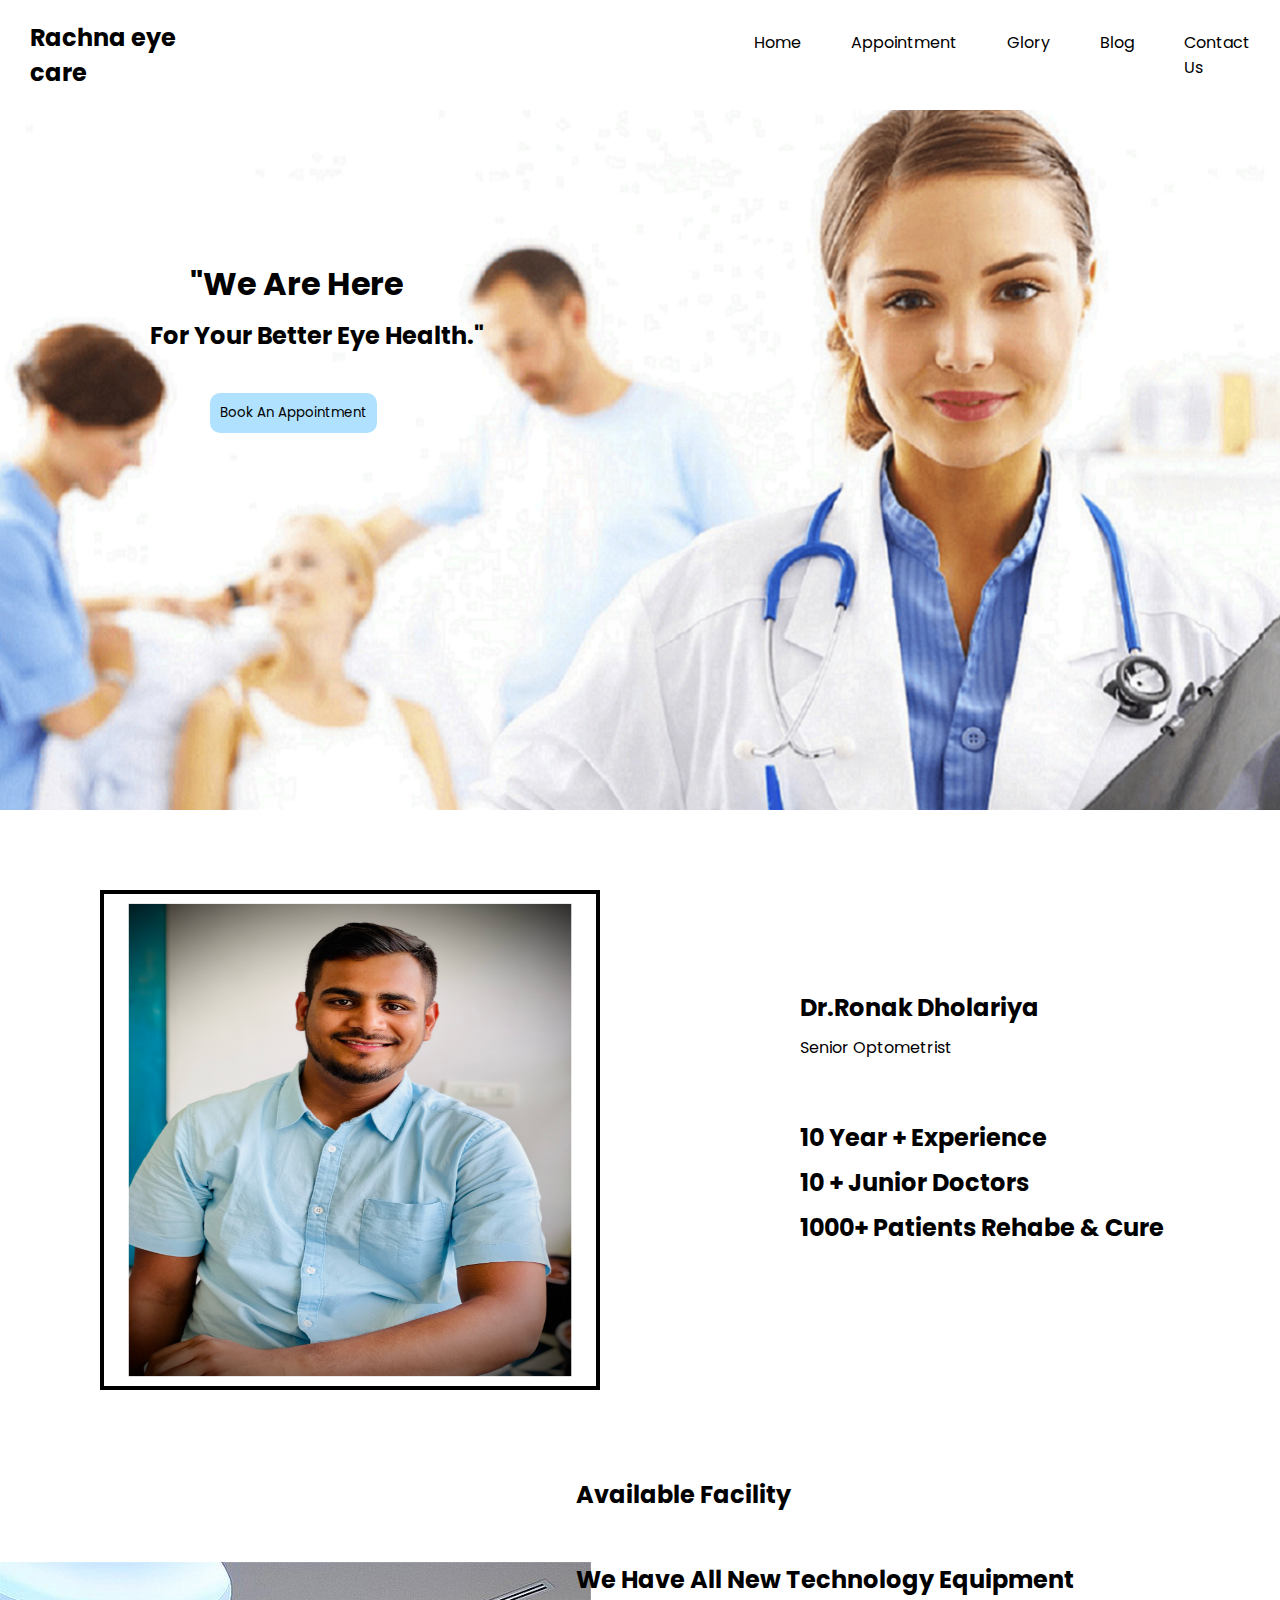
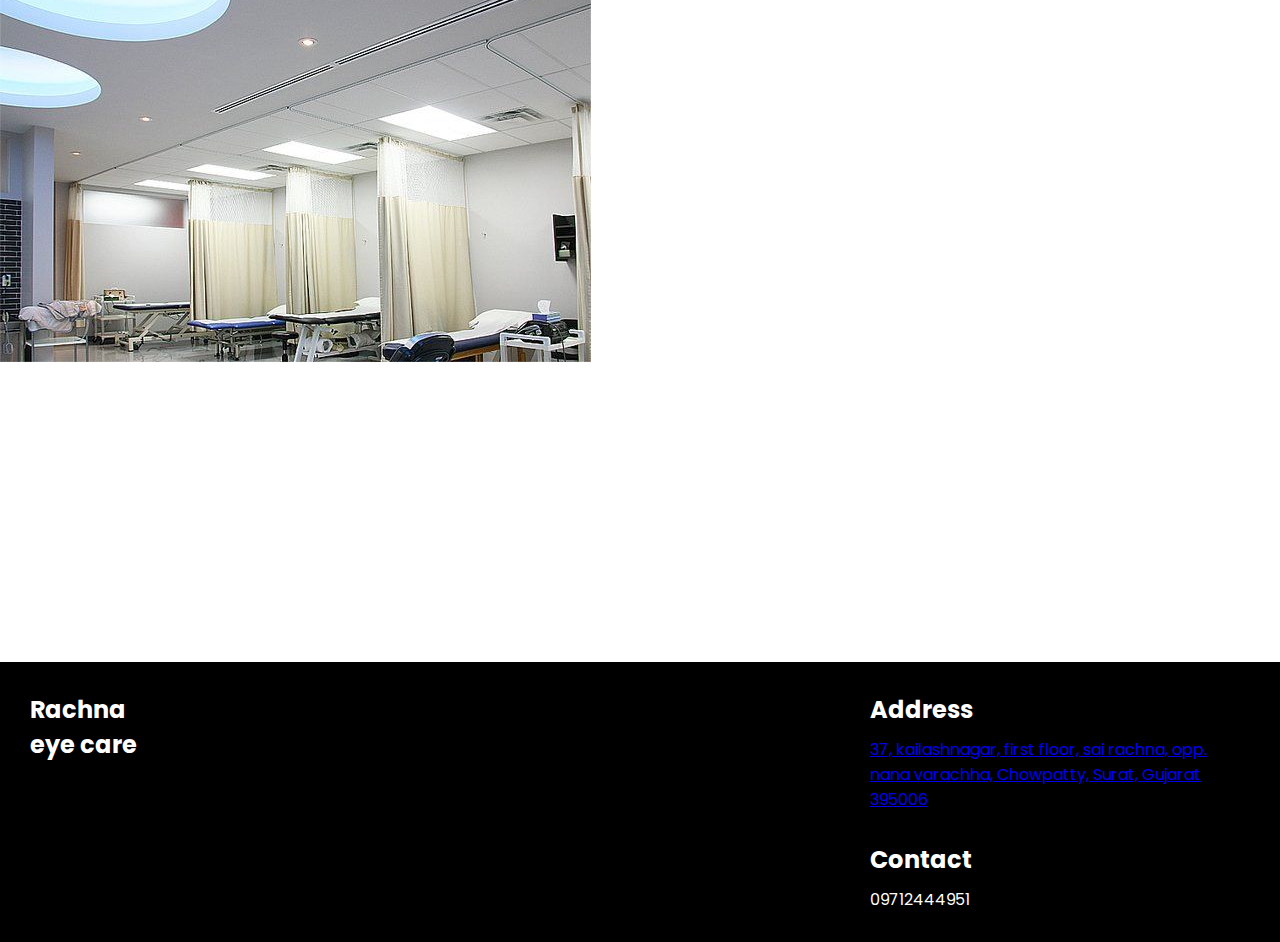
<file: index.html>
<!DOCTYPE html>
<html lang="en">
<head>
    <meta charset="UTF-8">
    <meta http-equiv="X-UA-Compatible" content="IE=edge">
    <meta name="viewport" content="width=device-width, initial-scale=1.0">
    <link rel="stylesheet" type="text/css" href="index.css">
    <link rel="preconnect" href="https://fonts.gstatic.com">
<link href="https://fonts.googleapis.com/css2?family=Poppins:wght@600&display=swap" rel="stylesheet">
    <title>Physiocare.com</title>
</head>
<body>
    <div class="navbar">
        <div class="nav-logo"><h2>Rachna eye care</h2></div>
        <div class="nav-list">
            <ul>
                <li><a href="#">Home</a></li>
                <li><a href="#">Appointment</a></li>
                <li><a href="#">Glory</a></li>
                <li><a href="#">Blog</a></li>
                <li><a href="#">Contact Us</a></li>
            </ul>
        </div>
    </div>

    <div class="main">
        <div class="content">
            <h1>"We are here</h1>
            <h2>
                for your better eye health."
            </h2>
            <div class="con-btn">
                <button>book an Appointment</button>
            </div>
        </div>
    </div>

    <div class="doctor">
        <div class="pic">
            <img src="ronak.JPEG">
        </div>

        <div class="intro">
            <div id="head">
                <h2>Dr.Ronak Dholariya</h2>
                <p>Senior Optometrist</>

                <div id="intro">
                    <h2>10 year + experience</h2>
                    <h2>10 + junior doctors</h2>
                    <h2>1000+  patients Rehabe & cure </h2>
                </div>
            </div>
        </div>
    </div>

    
    <div class="clinic">
        <h2>available facility</h2>

        <div id="clinic-intro">
            <h2>We have all new technology equipment</h2>
        </div>
    </div>
    <div class="footer">
    <div class="footer-logo">
        <h2>Rachna eye care</h2>
    </div>

    <div class="footer-content">
        <h2>Address</h2>
        <p><a href = "https://goo.gl/maps/e3G4YbF2p5ZB9NfF7">37, kailashnagar, first floor, sai rachna, opp. nana varachha, Chowpatty, Surat, Gujarat 395006</a></p>

        <div id="Contact">
            <h2>Contact</h2>
            <p>09712444951</p>
        </div>
    </div>
    </div>
</body>
</html>
</file>
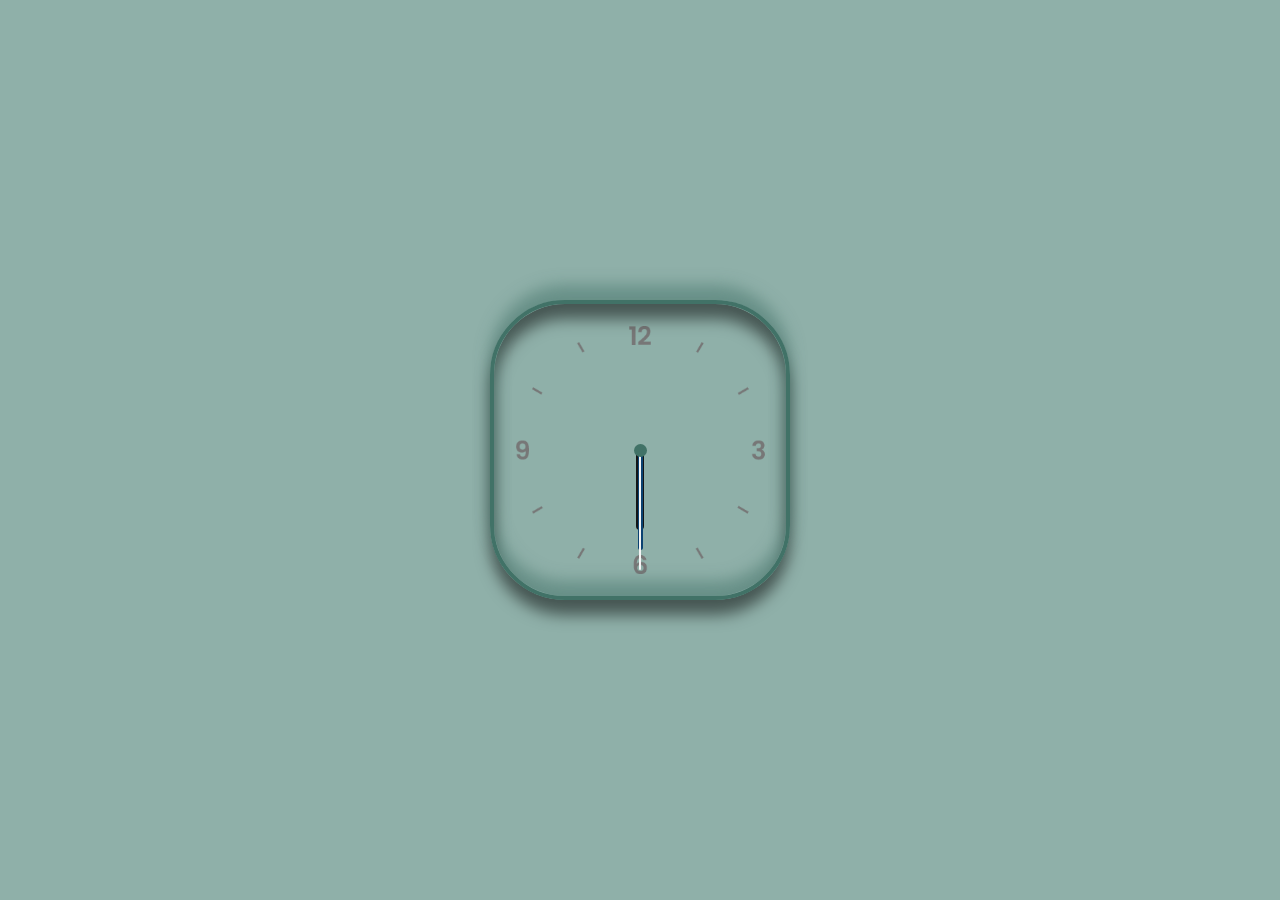
<file: Clock.html>
<!DOCTYPE html>
<html lang="en">
<head>
    <meta charset="UTF-8">
    <meta http-equiv="X-UA-Compatible" content="IE=edge">
    <meta name="viewport" content="width=device-width, initial-scale=1.0">
    <title>Anallog clock using JavaScript</title>
    <link rel="stylesheet" href="Clock.css">
</head>
<body>
    <div class="clock">
        <div class="hour">
            <div class="hr" id="hr"></div>
        </div>

        <div class="min">
            <div class="mn" id="mn"></div>
        </div>

        <div class="sec">
            <div class="sc" id="sc"></div>
        </div>
    </div>

    <script type="text/javascript">

        const deg = 6;
        const hr = document.querySelector('#hr');
        const mn = document.querySelector('#mn');
        const sc = document.querySelector('#sc');
        
        setInterval(() => {
        let day = new Date();
        let hh = day.getHours() * 30;
        let mm = day.getMinutes() * deg;
        let ss = day.getSeconds() * deg;

        hr.style.transform = 'rotateZ(${(hh)+(mm/12)}deg)';
        mn.style.transform = 'rotateZ(${mm}deg)';
        sc.style.transform = 'rotateZ(${ss}deg)';
        })

    </script>
</body>
</html>
</file>
<file: index.css>
*{
    margin: 0;
    padding: 0;
    box-sizing: border-box;
    font-family: 'Poppins', sans-serif;
}

.navbar{
    display: flex;
    margin: 20px 30px;
}

.nav-list{
    padding-top : 10px;
    padding-left : 500px;
}
.nav-list ul{
    display: flex;
}

.nav-list li{
    padding-left: 50px;
    list-style: none;
}

.nav-list a{
    text-decoration: none;
    color: black;
}

.nav-list a:hover{
    border-bottom: 2px solid black;
}

.main{
    background-image: url("main.png");
    width : 100%;   
    height:700px;
    background-repeat: no-repeat;
    background-attachment: scroll;
    text-transform: capitalize;
}
.footer{
    background-color: black;
    color: white;
    font-family: 'Poppins', sans-serif;
    padding: 30px;
    display: flex;
}

.footer-content{
    padding-left: 60%;
}

#Contact{
    padding-top: 30px;
}

P{
    padding-top : 10px;
}

.content{
    padding-top : 100px;
    padding-left : 150px;
}
.content h1{
    margin-left: 40px;
    margin-bottom : 10px;
}
.con-btn{
    margin-top:40px;
    margin-left : 60px;
}

button{
    text-transform: capitalize;
    border : 0px;
    padding : 10px 10px;
    border-radius: 10px;
    background-color:#B0E2FF;
}

.doctor{
    text-transform: capitalize;
    display: flex;
    margin-top : 80px;
}
h1{
    margin-top : 50px;
    margin-left : 50%;
}

.pic img{
    margin-left : 100px;
    height: 500px;
    width : 500px;
    border : 4px solid black;
}

.intro{
    padding-left : 200px;
    padding-top : 100px;
}

#intro{
    padding-top : 50px;
}

#intro h2{
    padding-top : 10px;
}

.clinic{
    text-transform: capitalize;
    margin-top : 80px;

}

.clinic h2{
    padding-left : 45%;
    padding-bottom:50px;
}

#clinic-intro{
    background-image: url("clinic.jpg");
    width : 100%;   
    height:700px;
    background-repeat: no-repeat;
    text-transform: capitalize;
}
</file>
<file: Clock.css>
*{
    padding: 0%;
    margin: 0%;
    box-sizing: border-box;
}

body{
    display: flex;
    justify-content: center;
    align-items: center;
    min-height : 100vh;
    background: #8fb0a9;
}

.clock{
    width: 300px;
    height: 300px;
    display: flex;
    justify-content: center;
    align-items: center;
    background-image: url("clock1.png");
    background-size: cover;
    border: 4px solid #417267;
    border-radius: 25%;
    box-shadow: 0 -15px 15px rgba(65,114,103,0.5),
    inset 0 -15px 15px rgba(65,114,103,0.5),
    0 15px 15px rgba(0,0,0,0.5),
    inset 0 15px 15px rgba(0,0,0,0.5);
}

.clock::before{
    content: "";
    position: absolute;
    height: 13px;
    width: 13px;
    background: #417267;
    border-radius: 50%;
    z-index: 100;
}

.clock .hour ,.min ,.sec{
    position: absolute;
}

.clock .hr #hr{
    width: 160px;
    height: 160px;
}
 .clock .mn #mn{
    width: 190px;
    height: 190px;
}
 .clock .sc #sc{
    width: 230px;
    height: 230px;
} 

.hr ,.mn ,.sc{
    display: flex;
    justify-content: center;
}

.hr::before{
    position: absolute;
    content: "";
    width : 8px;
    height: 80px;
    background-color: rgb(18, 20, 22);
    border-radius: 15px;
    z-index: 10;
}
.mn::before{
    position: absolute;
    content: "";
    width : 5px;
    height: 100px;
    background-color: rgb(11, 66, 114);
    border-radius: 15px;
    z-index: 10;
}
.sc::before{
    position: absolute;
    content: "";
    width : 2px;
    height: 120px;
    background-color: whitesmoke;
    border-radius: 15px;
    z-index: 10;
}
</file>
